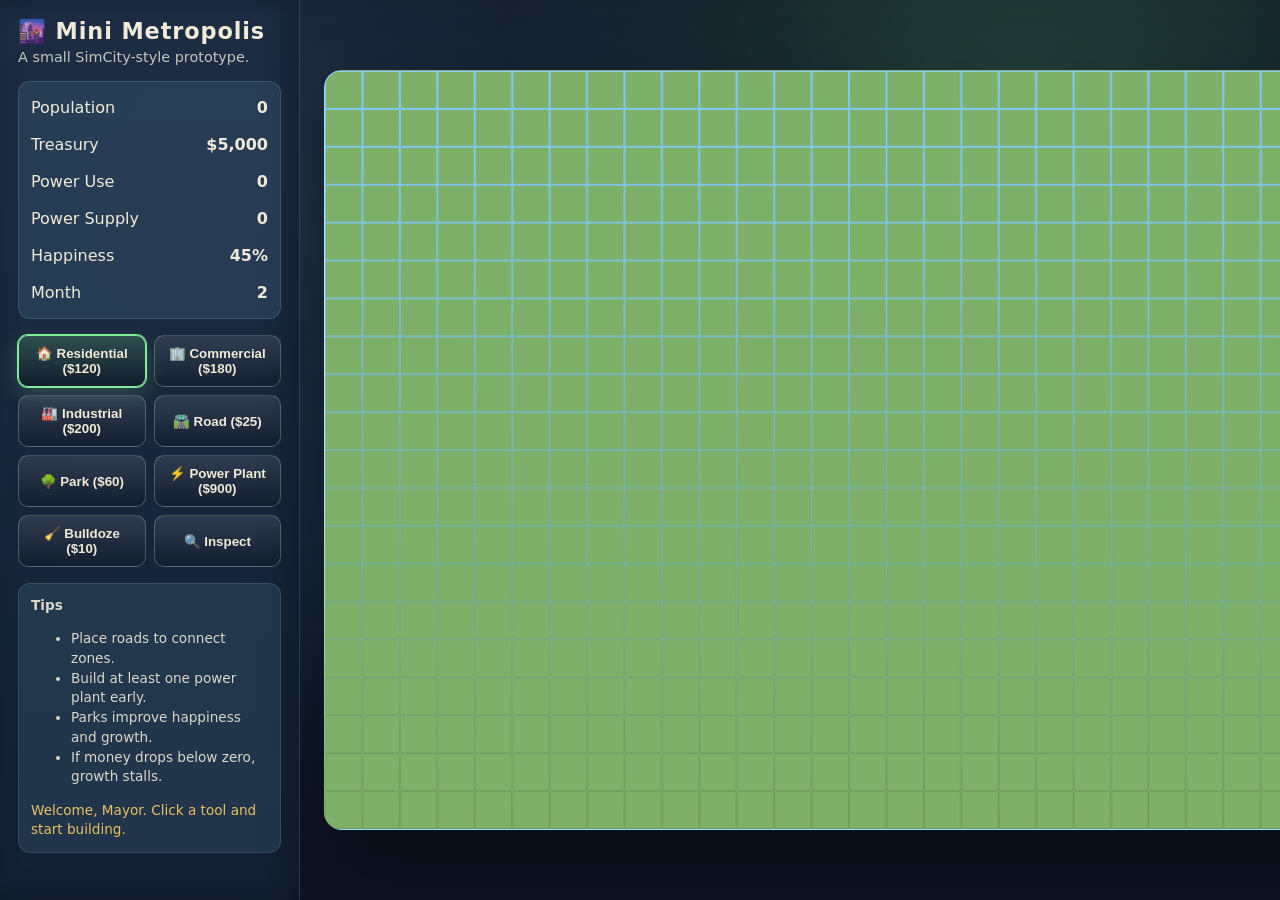
<file: script_examples/simcity_like_game/index.html>
<!doctype html>
<html lang="en">
<head>
  <meta charset="UTF-8" />
  <meta name="viewport" content="width=device-width, initial-scale=1.0" />
  <title>Mini Metropolis</title>
  <style>
    :root {
      --bg: #0d1321;
      --panel: #1d2d44;
      --panel-2: #3e5c76;
      --text: #f0ebd8;
      --accent: #80ed99;
      --danger: #ff5d8f;
      --gold: #ffd166;
    }

    * { box-sizing: border-box; }

    body {
      margin: 0;
      font-family: Inter, system-ui, -apple-system, Segoe UI, Roboto, sans-serif;
      background:
        radial-gradient(circle at 20% 20%, rgba(62, 92, 118, 0.4), transparent 45%),
        radial-gradient(circle at 80% 10%, rgba(128, 237, 153, 0.2), transparent 40%),
        linear-gradient(180deg, #0d1321, #121f33 60%, #0d1321);
      color: var(--text);
      min-height: 100vh;
      display: grid;
      grid-template-columns: 300px 1fr;
    }

    .sidebar {
      background: linear-gradient(180deg, rgba(29,45,68,0.95), rgba(20,33,52,0.95));
      border-right: 1px solid rgba(255,255,255,0.1);
      padding: 18px;
      display: flex;
      flex-direction: column;
      gap: 16px;
      backdrop-filter: blur(6px);
      box-shadow: inset -12px 0 30px rgba(0,0,0,0.25);
    }

    h1 {
      margin: 0;
      font-size: 1.4rem;
      letter-spacing: 0.04em;
    }

    .subtitle {
      opacity: 0.8;
      font-size: 0.9rem;
      margin-top: 4px;
    }

    .stats {
      display: grid;
      gap: 10px;
    }

    .card {
      background: rgba(62, 92, 118, 0.38);
      border: 1px solid rgba(255,255,255,0.12);
      border-radius: 12px;
      padding: 12px;
    }

    .stat-row {
      display: flex;
      justify-content: space-between;
      margin: 4px 0;
      font-variant-numeric: tabular-nums;
    }

    .toolbar {
      display: grid;
      grid-template-columns: 1fr 1fr;
      gap: 8px;
    }

    button {
      border: 1px solid rgba(255,255,255,0.22);
      border-radius: 10px;
      background: linear-gradient(180deg, rgba(255,255,255,0.1), rgba(0,0,0,0.18));
      color: var(--text);
      padding: 10px;
      cursor: pointer;
      transition: transform 120ms ease, border-color 120ms ease, box-shadow 120ms ease;
      font-weight: 600;
    }

    button:hover {
      transform: translateY(-1px);
      border-color: rgba(128, 237, 153, 0.8);
      box-shadow: 0 4px 18px rgba(128, 237, 153, 0.22);
    }

    button.active {
      border-color: var(--accent);
      box-shadow: 0 0 0 1px var(--accent), 0 6px 20px rgba(128, 237, 153, 0.22);
      background: linear-gradient(180deg, rgba(128,237,153,0.2), rgba(0,0,0,0.28));
    }

    .legend {
      font-size: 0.85rem;
      line-height: 1.45;
      opacity: 0.9;
    }

    .game-wrap {
      display: grid;
      place-items: center;
      padding: 24px;
    }

    #game {
      width: min(95vw, 1050px);
      height: min(92vh, 760px);
      border-radius: 18px;
      border: 1px solid rgba(255,255,255,0.2);
      box-shadow: 0 35px 80px rgba(0,0,0,0.45), inset 0 0 80px rgba(255,255,255,0.05);
      background: linear-gradient(180deg, #7dd3fc 0%, #bae6fd 35%, #99d98c 70%, #6a994e 100%);
    }

    .danger { color: var(--danger); }
    .gold { color: var(--gold); }

    @media (max-width: 980px) {
      body { grid-template-columns: 1fr; }
      .sidebar { border-right: none; border-bottom: 1px solid rgba(255,255,255,0.1); }
      #game { width: 95vw; height: 68vh; }
    }
  </style>
</head>
<body>
  <aside class="sidebar">
    <div>
      <h1>🌆 Mini Metropolis</h1>
      <div class="subtitle">A small SimCity-style prototype.</div>
    </div>

    <section class="stats card">
      <div class="stat-row"><span>Population</span><strong id="population">0</strong></div>
      <div class="stat-row"><span>Treasury</span><strong id="money">$5000</strong></div>
      <div class="stat-row"><span>Power Use</span><strong id="powerUse">0</strong></div>
      <div class="stat-row"><span>Power Supply</span><strong id="powerSupply">0</strong></div>
      <div class="stat-row"><span>Happiness</span><strong id="happiness">50%</strong></div>
      <div class="stat-row"><span>Month</span><strong id="month">1</strong></div>
    </section>

    <section class="toolbar">
      <button data-tool="residential">🏠 Residential ($120)</button>
      <button data-tool="commercial">🏢 Commercial ($180)</button>
      <button data-tool="industrial">🏭 Industrial ($200)</button>
      <button data-tool="road">🛣️ Road ($25)</button>
      <button data-tool="park">🌳 Park ($60)</button>
      <button data-tool="powerplant">⚡ Power Plant ($900)</button>
      <button data-tool="bulldoze">🧹 Bulldoze ($10)</button>
      <button data-tool="inspect">🔍 Inspect</button>
    </section>

    <section class="card legend">
      <div><strong>Tips</strong></div>
      <ul>
        <li>Place roads to connect zones.</li>
        <li>Build at least one power plant early.</li>
        <li>Parks improve happiness and growth.</li>
        <li>If money drops below zero, growth stalls.</li>
      </ul>
      <div id="message" class="gold">Welcome, Mayor. Click a tool and start building.</div>
    </section>
  </aside>

  <main class="game-wrap">
    <canvas id="game" width="1050" height="760"></canvas>
  </main>

  <script>
    const TILE_TYPES = {
      empty: { cost: 0, color: '#7fb069', power: 0, jobs: 0, housing: 0, income: 0 },
      road: { cost: 25, color: '#6b7280', power: 0, jobs: 0, housing: 0, income: -1 },
      residential: { cost: 120, color: '#e0fbfc', power: -2, jobs: 0, housing: 36, income: 6 },
      commercial: { cost: 180, color: '#98c1d9', power: -3, jobs: 24, housing: 0, income: 10 },
      industrial: { cost: 200, color: '#6c757d', power: -5, jobs: 46, housing: 0, income: 14 },
      park: { cost: 60, color: '#52b788', power: 0, jobs: 0, housing: 0, income: 1 },
      powerplant: { cost: 900, color: '#ffb703', power: 140, jobs: 12, housing: 0, income: -16 }
    };

    const GRID_W = 28;
    const GRID_H = 20;
    const canvas = document.getElementById('game');
    const ctx = canvas.getContext('2d');

    const state = {
      grid: Array.from({ length: GRID_H }, () =>
        Array.from({ length: GRID_W }, () => ({ type: 'empty', growth: 0, sparkle: Math.random() * Math.PI * 2 }))
      ),
      tool: 'residential',
      money: 5000,
      month: 1,
      population: 0,
      powerUse: 0,
      powerSupply: 0,
      happiness: 50,
      hovered: null,
      cameraPulse: 0
    };

    const statEls = {
      population: document.getElementById('population'),
      money: document.getElementById('money'),
      powerUse: document.getElementById('powerUse'),
      powerSupply: document.getElementById('powerSupply'),
      happiness: document.getElementById('happiness'),
      month: document.getElementById('month'),
      message: document.getElementById('message')
    };

    const buttons = [...document.querySelectorAll('button[data-tool]')];
    buttons.forEach(btn => {
      btn.addEventListener('click', () => {
        state.tool = btn.dataset.tool;
        buttons.forEach(b => b.classList.toggle('active', b === btn));
      });
    });
    buttons[0].classList.add('active');

    function setMessage(text, danger = false) {
      statEls.message.textContent = text;
      statEls.message.className = danger ? 'danger' : 'gold';
    }

    function tileAtPixel(x, y) {
      const tileW = canvas.width / GRID_W;
      const tileH = canvas.height / GRID_H;
      const tx = Math.floor(x / tileW);
      const ty = Math.floor(y / tileH);
      if (tx < 0 || ty < 0 || tx >= GRID_W || ty >= GRID_H) return null;
      return { tx, ty };
    }

    function hasRoadNeighbor(x, y) {
      const dirs = [[1,0],[-1,0],[0,1],[0,-1]];
      return dirs.some(([dx,dy]) => {
        const nx = x + dx, ny = y + dy;
        return nx >= 0 && ny >= 0 && nx < GRID_W && ny < GRID_H && state.grid[ny][nx].type === 'road';
      });
    }

    function applyTool(tx, ty) {
      const tile = state.grid[ty][tx];

      if (state.tool === 'inspect') {
        setMessage(`(${tx}, ${ty}) ${tile.type} • growth ${Math.round(tile.growth)}%`);
        return;
      }

      if (state.tool === 'bulldoze') {
        if (tile.type !== 'empty') {
          tile.type = 'empty';
          tile.growth = 0;
          state.money -= 10;
          setMessage('Bulldozed.');
        }
        return;
      }

      const cfg = TILE_TYPES[state.tool];
      if (!cfg) return;
      if (state.money < cfg.cost) {
        setMessage('Not enough money.', true);
        return;
      }

      state.money -= cfg.cost;
      tile.type = state.tool;
      tile.growth = 5;
      setMessage(`Placed ${state.tool}.`);
    }

    canvas.addEventListener('mousemove', e => {
      const rect = canvas.getBoundingClientRect();
      state.hovered = tileAtPixel((e.clientX - rect.left) * (canvas.width / rect.width), (e.clientY - rect.top) * (canvas.height / rect.height));
    });

    canvas.addEventListener('mouseleave', () => { state.hovered = null; });

    canvas.addEventListener('click', e => {
      const rect = canvas.getBoundingClientRect();
      const p = tileAtPixel((e.clientX - rect.left) * (canvas.width / rect.width), (e.clientY - rect.top) * (canvas.height / rect.height));
      if (!p) return;
      applyTool(p.tx, p.ty);
      recomputeEconomy();
    });

    function recomputeEconomy() {
      let powerSupply = 0;
      let powerUse = 0;
      let housing = 0;
      let jobs = 0;
      let income = 0;
      let parks = 0;
      let connectedZones = 0;

      for (let y = 0; y < GRID_H; y++) {
        for (let x = 0; x < GRID_W; x++) {
          const type = state.grid[y][x].type;
          const cfg = TILE_TYPES[type];
          powerSupply += Math.max(cfg.power, 0);
          powerUse += Math.max(-cfg.power, 0);
          housing += cfg.housing;
          jobs += cfg.jobs;
          income += cfg.income;
          if (type === 'park') parks++;
          if (['residential','commercial','industrial'].includes(type) && hasRoadNeighbor(x, y)) connectedZones++;
        }
      }

      const targetPopulation = Math.floor(Math.min(housing, jobs * 1.2) * 0.85);
      const powered = powerSupply >= powerUse;
      const roadBonus = Math.min(20, connectedZones * 0.55);
      const parkBonus = Math.min(15, parks * 0.9);
      const powerPenalty = powered ? 0 : 28;
      const debtPenalty = state.money < 0 ? 20 : 0;
      state.happiness = Math.max(0, Math.min(100, 45 + roadBonus + parkBonus - powerPenalty - debtPenalty));

      const growthFactor = (state.happiness / 100) * (powered ? 1 : 0.4) * (state.money < -1000 ? 0.3 : 1);
      state.population += (targetPopulation - state.population) * 0.16 * growthFactor;
      state.population = Math.max(0, state.population);

      state.money += income + Math.floor(state.population * 0.05) - Math.ceil(powerUse * 0.03);
      state.powerSupply = powerSupply;
      state.powerUse = powerUse;

      for (let y = 0; y < GRID_H; y++) {
        for (let x = 0; x < GRID_W; x++) {
          const tile = state.grid[y][x];
          if (['residential','commercial','industrial'].includes(tile.type)) {
            const connected = hasRoadNeighbor(x, y) ? 1 : 0.2;
            tile.growth += (state.happiness * connected / 100) * (state.powerSupply >= state.powerUse ? 3 : 0.8);
            tile.growth = Math.min(100, tile.growth);
          }
        }
      }
    }

    function drawTile(x, y, tileW, tileH, tile, t) {
      const px = x * tileW;
      const py = y * tileH;

      const base = TILE_TYPES[tile.type].color;
      ctx.fillStyle = base;
      ctx.fillRect(px + 1, py + 1, tileW - 2, tileH - 2);

      if (tile.type === 'road') {
        ctx.strokeStyle = 'rgba(255,255,255,0.65)';
        ctx.lineWidth = 2;
        ctx.setLineDash([4, 6]);
        ctx.beginPath();
        ctx.moveTo(px + 4, py + tileH / 2);
        ctx.lineTo(px + tileW - 4, py + tileH / 2);
        ctx.stroke();
        ctx.setLineDash([]);
      }

      if (tile.type === 'park') {
        ctx.fillStyle = 'rgba(255,255,255,0.35)';
        ctx.beginPath();
        ctx.arc(px + tileW * 0.35, py + tileH * 0.45, tileW * 0.17, 0, Math.PI * 2);
        ctx.fill();
        ctx.fillStyle = 'rgba(255,255,255,0.25)';
        ctx.beginPath();
        ctx.arc(px + tileW * 0.62, py + tileH * 0.53, tileW * 0.14, 0, Math.PI * 2);
        ctx.fill();
      }

      if (['residential','commercial','industrial','powerplant'].includes(tile.type)) {
        const h = 0.15 + (tile.growth / 100) * 0.65;
        ctx.fillStyle = 'rgba(15, 23, 42, 0.8)';
        ctx.fillRect(px + tileW * 0.25, py + tileH * (0.9 - h), tileW * 0.5, tileH * h);

        const glow = 0.55 + Math.sin(t * 0.003 + tile.sparkle) * 0.25;
        ctx.fillStyle = `rgba(255, 226, 153, ${Math.max(0, glow)})`;
        ctx.fillRect(px + tileW * 0.33, py + tileH * (0.92 - h), tileW * 0.1, tileH * 0.1);
        ctx.fillRect(px + tileW * 0.53, py + tileH * (0.86 - h), tileW * 0.1, tileH * 0.1);
      }
    }

    function draw(t) {
      state.cameraPulse += 0.008;
      const tileW = canvas.width / GRID_W;
      const tileH = canvas.height / GRID_H;

      const skyShift = Math.sin(state.cameraPulse) * 8;
      const grad = ctx.createLinearGradient(0, 0, 0, canvas.height);
      grad.addColorStop(0, `rgb(${120 + skyShift}, ${200 + skyShift}, 252)`);
      grad.addColorStop(1, 'rgb(106, 153, 78)');
      ctx.fillStyle = grad;
      ctx.fillRect(0, 0, canvas.width, canvas.height);

      for (let y = 0; y < GRID_H; y++) {
        for (let x = 0; x < GRID_W; x++) {
          drawTile(x, y, tileW, tileH, state.grid[y][x], t);
        }
      }

      ctx.strokeStyle = 'rgba(255,255,255,0.1)';
      ctx.lineWidth = 1;
      for (let x = 0; x <= GRID_W; x++) {
        ctx.beginPath();
        ctx.moveTo(x * tileW, 0);
        ctx.lineTo(x * tileW, canvas.height);
        ctx.stroke();
      }
      for (let y = 0; y <= GRID_H; y++) {
        ctx.beginPath();
        ctx.moveTo(0, y * tileH);
        ctx.lineTo(canvas.width, y * tileH);
        ctx.stroke();
      }

      if (state.hovered) {
        ctx.strokeStyle = 'rgba(255,255,255,0.9)';
        ctx.lineWidth = 2;
        ctx.strokeRect(state.hovered.tx * tileW + 1, state.hovered.ty * tileH + 1, tileW - 2, tileH - 2);
      }

      statEls.population.textContent = Math.round(state.population).toLocaleString();
      statEls.money.textContent = `$${Math.round(state.money).toLocaleString()}`;
      statEls.powerUse.textContent = `${state.powerUse}`;
      statEls.powerSupply.textContent = `${state.powerSupply}`;
      statEls.happiness.textContent = `${Math.round(state.happiness)}%`;
      statEls.month.textContent = state.month;

      requestAnimationFrame(draw);
    }

    setInterval(() => {
      state.month += 1;
      recomputeEconomy();
      if (state.month % 6 === 0) {
        setMessage(state.happiness > 60 ? 'Citizens are optimistic and moving in.' : 'Citizens are concerned. Improve roads, parks, and power.', state.happiness <= 40);
      }
    }, 1200);

    recomputeEconomy();
    requestAnimationFrame(draw);
  </script>
</body>
</html>
</file>
